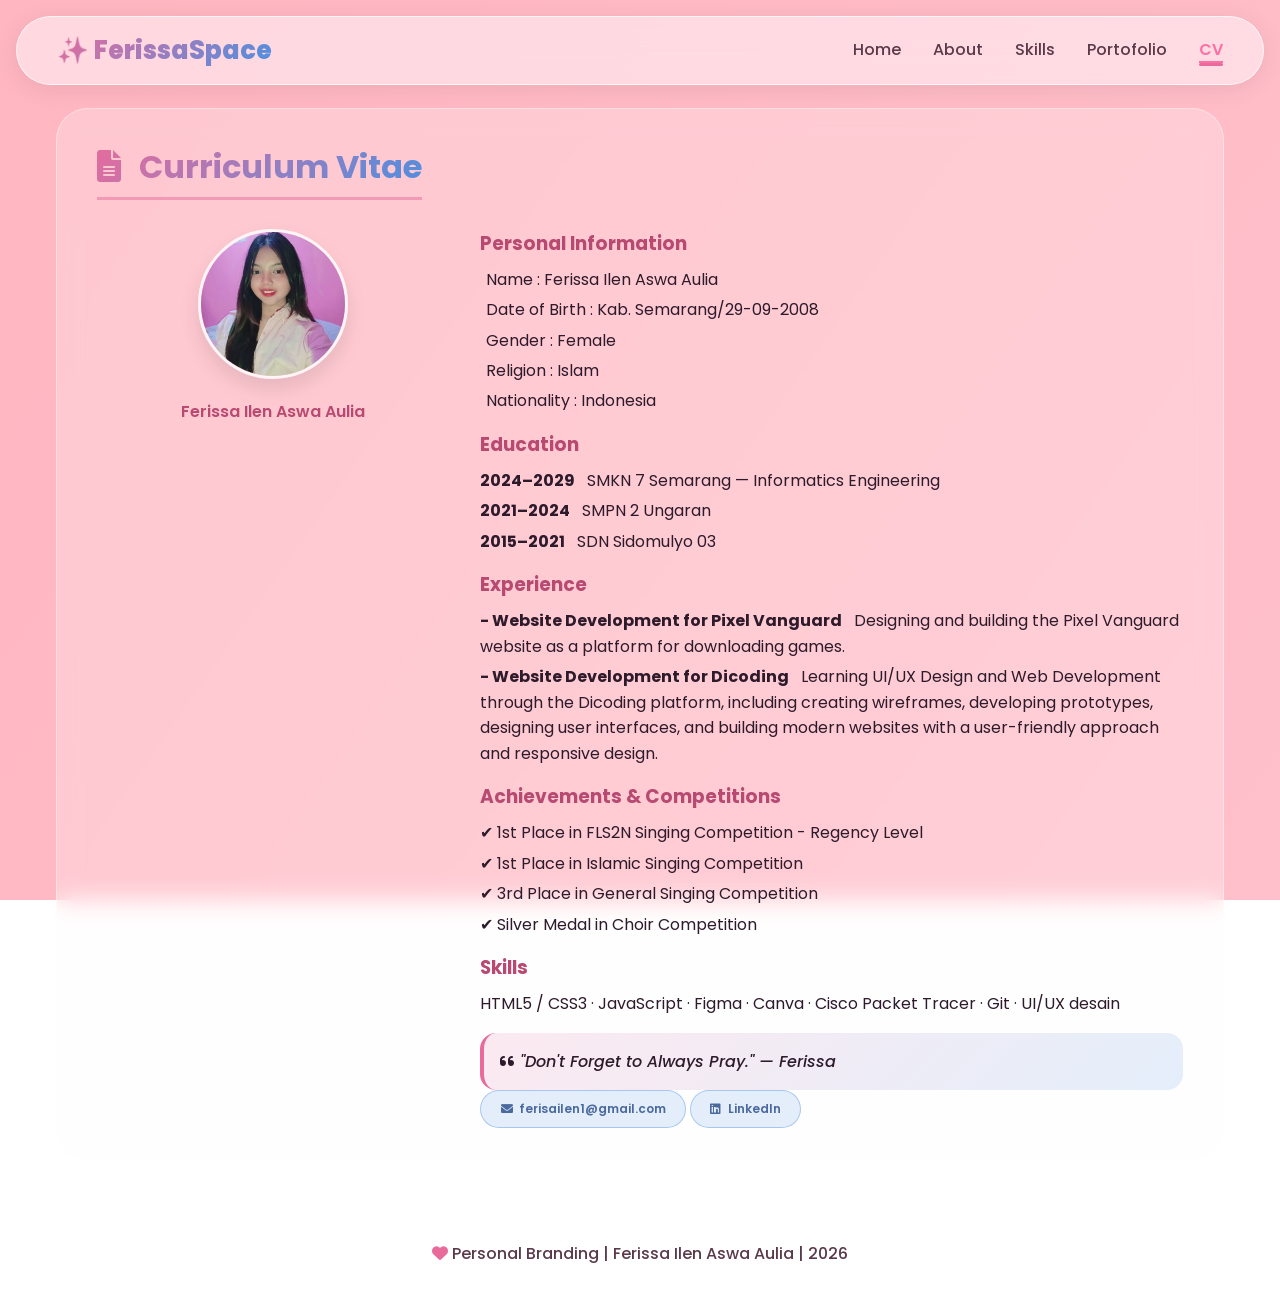
<file: cv.html>
<!DOCTYPE html>
<html lang="id">
<head>
  <meta charset="UTF-8">
  <meta name="viewport" content="width=device-width, initial-scale=1.0">
  <title>CV | FerissaSpace</title>
  <link href="https://fonts.googleapis.com/css2?family=Poppins:wght@300;400;500;600;700;800&display=swap" rel="stylesheet">
  <link rel="stylesheet" href="https://cdnjs.cloudflare.com/ajax/libs/font-awesome/6.0.0-beta3/css/all.min.css">
  <link rel="stylesheet" href="style.css">
</head>
<body>

  <div class="animated-bg"></div>
  <div class="hearts-container" id="hearts-container"></div>

  <nav class="navbar">
    <a href="index.html" class="logo">✨ FerissaSpace</a>
    <ul class="nav-menu">
      <li><a href="index.html">Home</a></li>
      <li><a href="about.html">About</a></li>
      <li><a href="skills.html">Skills</a></li>
      <li><a href="portfolio.html">Portofolio</a></li>
      <li><a href="cv.html">CV</a></li>
    </ul>
    <div class="menu-toggle"><i class="fas fa-bars"></i></div>
  </nav>

  <main class="container">
    <section id="cv" class="section-card">
      <h2 class="section-title"><i class="fas fa-file-alt"></i> Curriculum Vitae</h2>
      <div class="cv-container">
        <div class="cv-photo">
          <img src="foto1.jpeg" alt="Foto Ferissa"
               onerror="this.src='https://randomuser.me/api/portraits/women/68.jpg'">
          <p style="margin-top:0.8rem;font-weight:600;color:#b84a72;">Ferissa Ilen Aswa Aulia</p>
        </div>
        <div class="cv-content">
          <h3>Personal Information</h3>
          <p><i class="" style="color:#e86b9c;margin-right:6px;"></i> Name : Ferissa Ilen Aswa Aulia</p>
          <p><i class="" style="color:#e86b9c;margin-right:6px;"></i> Date of Birth : Kab. Semarang/29-09-2008</p>
          <p><i class="" style="color:#e86b9c;margin-right:6px;"></i> Gender : Female</p>
          <p><i class="" style="color:#e86b9c;margin-right:6px;"></i> Religion : Islam</p>
          <p><i class="" style="color:#e86b9c;margin-right:6px;"></i> Nationality : Indonesia</p>



          <h3>Education</h3>
          <p><strong>2024–2029</strong> &nbsp; SMKN 7 Semarang — Informatics Engineering</p>
          <p><strong>2021–2024</strong> &nbsp; SMPN 2 Ungaran</p>
          <p><strong>2015–2021</strong> &nbsp; SDN Sidomulyo 03</p>

          <h3>Experience</h3>
         <p><strong>- Website Development for Pixel Vanguard</strong> &nbsp; Designing and building the Pixel Vanguard website as a platform for downloading games.</p>
        <p><strong>- Website Development for Dicoding</strong> &nbsp; Learning UI/UX Design and Web Development through the Dicoding platform, including creating wireframes, developing prototypes, designing user interfaces, and building modern websites with a user-friendly approach and responsive design.</p>

         <h3>Achievements &amp; Competitions</h3>
         <p>✔ 1st Place in FLS2N Singing Competition - Regency Level</p>
         <p>✔ 1st Place in Islamic Singing Competition</p>
         <p>✔ 3rd Place in General Singing Competition</p>
         <p>✔ Silver Medal in Choir Competition</p>

<h3>Skills</h3>

          <p>HTML5 / CSS3 · JavaScript · Figma · Canva · Cisco Packet Tracer · Git · UI/UX desain</p>

         <div class="quotes-box">
  <i class="fas fa-quote-left"></i>
  "Don't Forget to Always Pray." — Ferissa
</div>

<!-- EMAIL -->
<a href="mailto:ferisailen1@gmail.com" class="btn-view">
  <i class="fas fa-envelope"></i>
  ferisailen1@gmail.com
</a>

<!-- LINKEDIN -->
<a href="https://www.linkedin.com/in/ferissa-ilen-aswa-aulia-2b4b073a4/"
   target="_blank"
   class="btn-view">
  <i class="fab fa-linkedin"></i>
  LinkedIn
</a>
        </div>
      </div>
    </section>
  </main>

  <footer>
    <p><i class="fas fa-heart" style="color:#e86b9c;"></i> Personal Branding | Ferissa Ilen Aswa Aulia | 2026</p>
  </footer>

  <script src="main.js"></script>
</body>
</html>
</file>
<file: style.css>
/* ===== RESET & BASE ===== */
* { margin: 0; padding: 0; box-sizing: border-box; }

body {
  font-family: 'Poppins', sans-serif;
  min-height: 100vh;
  color: #2d1a2b;
  line-height: 1.6;
  overflow-x: hidden;
}

/* ===== ANIMATED BACKGROUND ===== */
.animated-bg {
  position: fixed; top: 0; left: 0;
  width: 100%; height: 100%;
  z-index: -2;
  background: linear-gradient(125deg, #ffb6c1, #ffc0cb, #b0e0ff, #87ceeb, #ffb6c1);
  background-size: 400% 400%;
  animation: gradientMove 14s ease infinite;
}
@keyframes gradientMove {
  0% { background-position: 0% 50%; }
  50% { background-position: 100% 50%; }
  100% { background-position: 0% 50%; }
}

/* ===== FLOATING HEARTS ===== */
.hearts-container {
  position: fixed; top: 0; left: 0;
  width: 100%; height: 100%;
  z-index: -1;
  pointer-events: none;
  overflow: hidden;
}
.heart {
  position: absolute;
  bottom: -60px;
  font-size: 1.4rem;
  animation: floatHeart linear infinite;
  opacity: 0;
  filter: drop-shadow(0 0 4px rgba(255,100,150,0.4));
}
@keyframes floatHeart {
  0%   { transform: translateY(0) rotate(0deg) scale(0.8); opacity: 0; }
  10%  { opacity: 0.8; }
  80%  { opacity: 0.5; }
  100% { transform: translateY(-110vh) rotate(360deg) scale(1.2); opacity: 0; }
}

/* ===== NAVBAR ===== */
.navbar {
  position: fixed; top: 16px; left: 50%; transform: translateX(-50%);
  width: calc(100% - 2rem);
  max-width: 1400px;
  display: flex; justify-content: space-between; align-items: center;
  padding: 0.8rem 2.5rem;
  background: rgba(255,245,250,0.55);
  backdrop-filter: blur(18px);
  -webkit-backdrop-filter: blur(18px);
  border-radius: 60px;
  box-shadow: 0 4px 24px rgba(0,0,0,0.08);
  border: 1px solid rgba(255,255,255,0.7);
  z-index: 99999;
}

/* push page content below fixed navbar */
body { padding-top: 84px; }
.logo {
  font-size: 1.6rem; font-weight: 800;
  background: linear-gradient(135deg, #e86b9c, #4a90e2);
  -webkit-background-clip: text; background-clip: text; color: transparent;
  text-decoration: none;
}
.nav-menu { display: flex; list-style: none; gap: 2rem; }
.nav-menu a {
  text-decoration: none; color: #5a3a4a;
  font-weight: 500; transition: 0.3s; position: relative;
}
.nav-menu a::after {
  content: ''; position: absolute; bottom: -5px; left: 0;
  width: 0%; height: 2px;
  background: linear-gradient(90deg, #e86b9c, #4a90e2);
  transition: width 0.3s;
}
.nav-menu a:hover::after,
.nav-menu a.active::after { width: 100%; }
.menu-toggle {
  display: none; font-size: 1.5rem; cursor: pointer;
  background: linear-gradient(135deg, #e86b9c, #4a90e2);
  -webkit-background-clip: text; background-clip: text; color: transparent;
}

/* ===== CONTAINER ===== */
.container {
  max-width: 1400px; width: 95%;
  margin: 0 auto; padding: 1.5rem;
}

/* ===== SECTION CARD ===== */
.section-card {
  background: rgba(255,250,252,0.25);
  backdrop-filter: blur(12px);
  border-radius: 2rem;
  padding: 2rem 2.5rem;
  margin-bottom: 2rem;
  border: 1px solid rgba(255,255,255,0.4);
  transition: background 0.4s;
}
.section-card:hover {
  background: rgba(255,250,252,0.35);
}
.section-title {
  font-size: 2rem; margin-bottom: 1.8rem;
  font-weight: 700; display: inline-block;
  background: linear-gradient(135deg, #e86b9c, #4a90e2);
  -webkit-background-clip: text; background-clip: text; color: transparent;
  border-bottom: 3px solid rgba(232,107,156,0.5);
  padding-bottom: 0.3rem;
}
.section-title i { margin-right: 0.7rem; }

/* ===== HERO (HOME) ===== */
.hero { display: flex; gap: 3rem; align-items: center; flex-wrap: wrap; padding: 1rem 0; }
.hero-image { flex: 1; text-align: center; }
.hero-image img {
  width: 220px; height: 220px; border-radius: 50%;
  object-fit: cover;
  border: 4px solid rgba(255,255,255,0.8);
  box-shadow: 0 15px 35px rgba(0,0,0,0.1);
}
.hero-content { flex: 2; }
.greeting { font-size: 1.3rem; font-weight: 500; color: #e86b9c; margin-bottom: 0.5rem; letter-spacing: 1px; }
.typing-name { font-size: 2.8rem; font-weight: 800; min-height: 90px; margin-bottom: 0.5rem; }
.typing-name .cursor, .typing-about .cursor {
  display: inline-block; width: 4px;
  background: linear-gradient(135deg, #e86b9c, #4a90e2);
  margin-left: 3px; animation: blink 0.8s infinite;
}
@keyframes blink { 0%,100%{opacity:1;} 50%{opacity:0;} }
.typing-about { font-size: 1rem; line-height: 1.8; color: #4a2a3a; min-height: 100px; }
.nickname { color: #e86b9c; font-weight: 500; margin-top: 0.5rem; }
.tagline {
  background: linear-gradient(135deg, rgba(232,107,156,0.2), rgba(74,144,226,0.2));
  display: inline-block; padding: 0.5rem 1.5rem;
  border-radius: 40px; font-weight: 600; margin: 1rem 0 0.5rem;
}

/* ===== ABOUT ===== */
.about-grid { display: grid; grid-template-columns: repeat(auto-fit, minmax(300px, 1fr)); gap: 1.5rem; }
.about-item {
  background: rgba(255,255,255,0.4); backdrop-filter: blur(4px);
  padding: 1.3rem; border-radius: 1.2rem; transition: 0.3s;
}
.about-item:hover { background: rgba(255,255,255,0.6); transform: translateY(-3px); }
.about-item i {
  font-size: 2rem;
  background: linear-gradient(135deg, #e86b9c, #4a90e2);
  -webkit-background-clip: text; background-clip: text; color: transparent; margin-bottom: 0.5rem;
}
.about-item h3 { margin-bottom: 0.5rem; color: #b84a72; }

/* ===== SKILLS ===== */
.skills-main, .skills-soft, .skills-hobby { margin: 1.8rem 0; }
.skills-main h3, .skills-soft h3, .skills-hobby h3 {
  margin-bottom: 1.2rem; color: #b84a72; font-weight: 600; font-size: 1.3rem;
}
.skill-bar { margin: 1.2rem 0; }
.skill-info { display: flex; justify-content: space-between; margin-bottom: 0.5rem; font-weight: 500; }
.skill-info span i { margin-right: 8px; color: #e86b9c; }
.percentage { color: #e86b9c; font-weight: 600; }
.progress-bar { background: rgba(245,208,222,0.5); border-radius: 20px; height: 10px; overflow: hidden; }
.progress-fill {
  height: 100%; border-radius: 20px; width: 0%;
  background: linear-gradient(90deg, #e86b9c, #4a90e2);
  transition: width 1s ease-out;
}
.hobby-tags { display: flex; flex-wrap: wrap; gap: 0.8rem; margin-top: 0.5rem; }
.hobby-tags span {
  background: rgba(255,255,255,0.5); backdrop-filter: blur(4px);
  padding: 0.5rem 1.2rem; border-radius: 40px;
  font-size: 0.85rem; font-weight: 500; transition: 0.3s;
}
.hobby-tags span:hover { background: rgba(255,255,255,0.8); transform: scale(1.02); }
.hobby-tags span i { margin-right: 6px; color: #e86b9c; }

/* ===== PORTFOLIO CATEGORY ===== */
.portfolio-category { margin-bottom: 2.5rem; }
.category-header {
  display: flex; align-items: center; gap: 1rem;
  margin-bottom: 1.5rem; padding-bottom: 0.5rem;
  border-bottom: 2px dashed rgba(232,107,156,0.4);
}
.category-header h3 { font-size: 1.5rem; font-weight: 600; color: #b84a72; }
.category-header i {
  font-size: 1.8rem;
  background: linear-gradient(135deg, #e86b9c, #4a90e2);
  -webkit-background-clip: text; background-clip: text; color: transparent;
}
.portfolio-grid { display: grid; grid-template-columns: repeat(auto-fit, minmax(300px, 1fr)); gap: 1.8rem; }
.portfolio-item {
  background: rgba(255,255,255,0.4); backdrop-filter: blur(8px);
  border-radius: 1.2rem; overflow: hidden; transition: all 0.4s;
  cursor: pointer;
}
.portfolio-item:hover {
  transform: translateY(-8px);
  background: rgba(255,255,255,0.6);
  box-shadow: 0 10px 25px rgba(0,0,0,0.1);
}
.portfolio-img { width: 100%; height: 170px; object-fit: cover; transition: transform 0.3s; display: block; }
.portfolio-item:hover .portfolio-img { transform: scale(1.05); }
.portfolio-img-wrapper { overflow: hidden; height: 170px; }
.portfolio-info { padding: 1.2rem; display: flex; flex-direction: column; flex: 1; }
.portfolio-info h4 { margin-bottom: 0.5rem; color: #b84a72; font-weight: 700; }
.portfolio-info p { font-size: 0.8rem; color: #5a3a4a; margin-bottom: 1rem; line-height: 1.5; min-height: 50px; }
.btn-group { display: flex; gap: 0.8rem; flex-wrap: wrap; }
.btn-demo, .btn-github, .btn-view, .btn-award {
  display: inline-flex; align-items: center; gap: 0.4rem;
  padding: 0.5rem 1.2rem; border-radius: 30px;
  font-size: 0.75rem; font-weight: 600; text-decoration: none;
  transition: all 0.3s; border: none; cursor: pointer; font-family: 'Poppins', sans-serif;
}
.btn-demo { background: linear-gradient(135deg, #e86b9c, #4a90e2); color: white; }
.btn-demo:hover, .btn-github:hover, .btn-view:hover, .btn-award:hover { transform: translateY(-2px); }
.btn-github { background: rgba(45,26,43,0.2); border: 1px solid rgba(232,107,156,0.4); color: #b84a72; }
.btn-view { background: rgba(74,144,226,0.15); border: 1px solid rgba(74,144,226,0.4); color: #4a6a9e; }
.btn-award { background: linear-gradient(135deg, #fbbf24, #f59e0b); color: #78350f; }

/* ===== DESIGN SCROLL ===== */
.design-scroll {
  display: flex; gap: 1.5rem; overflow-x: auto;
  padding-bottom: 1rem; scroll-behavior: smooth;
}
.design-scroll::-webkit-scrollbar { height: 10px; }
.design-scroll::-webkit-scrollbar-thumb {
  background: linear-gradient(90deg, #e86b9c, #4a90e2); border-radius: 20px;
}
.design-scroll .portfolio-item { min-width: 320px; max-width: 320px; flex-shrink: 0; display: flex; flex-direction: column; }

/* ===== POPUP / MODAL ===== */
.modal-overlay {
  display: none; position: fixed; inset: 0; z-index: 9999;
  background: rgba(0,0,0,0.6); backdrop-filter: blur(6px);
  align-items: center; justify-content: center;
  padding: 1rem;
}
.modal-overlay.open { display: flex; }
.modal-box {
  background: rgba(255,245,250,0.97);
  backdrop-filter: blur(20px);
  border-radius: 2rem;
  max-width: 700px; width: 100%;
  max-height: 90vh; overflow-y: auto;
  padding: 2rem;
  position: relative;
  box-shadow: 0 20px 60px rgba(0,0,0,0.25);
  border: 1px solid rgba(255,255,255,0.7);
  animation: popIn 0.3s ease;
}
@keyframes popIn {
  from { transform: scale(0.8) translateY(30px); opacity: 0; }
  to { transform: scale(1) translateY(0); opacity: 1; }
}
.modal-close {
  position: absolute; top: 1rem; right: 1.2rem;
  font-size: 1.8rem; cursor: pointer; color: #e86b9c;
  background: none; border: none; font-family: inherit;
  transition: transform 0.2s;
}
.modal-close:hover { transform: rotate(90deg) scale(1.2); }
.modal-img {
  width: 100%; border-radius: 1.2rem;
  max-height: 350px; object-fit: contain;
  margin-bottom: 1.2rem;
  box-shadow: 0 8px 20px rgba(0,0,0,0.1);
}
.modal-title { font-size: 1.5rem; font-weight: 700; color: #b84a72; margin-bottom: 0.5rem; }
.modal-desc { font-size: 0.9rem; color: #4a2a3a; line-height: 1.7; margin-bottom: 1rem; }
.modal-tags { display: flex; flex-wrap: wrap; gap: 0.5rem; margin-bottom: 1.2rem; }
.modal-tag {
  background: rgba(232,107,156,0.15); border: 1px solid rgba(232,107,156,0.3);
  padding: 0.3rem 0.9rem; border-radius: 20px;
  font-size: 0.75rem; font-weight: 500; color: #b84a72;
}
.modal-actions { display: flex; gap: 0.8rem; flex-wrap: wrap; }

/* ===== CERTIFICATES PAGINATION ===== */
.cert-grid {
  display: grid;
  grid-template-columns: repeat(auto-fill, minmax(260px, 1fr));
  gap: 1.5rem;
  margin-bottom: 1.5rem;
}
.cert-item {
  background: rgba(255,255,255,0.45); backdrop-filter: blur(8px);
  border-radius: 1.2rem; overflow: hidden; transition: all 0.3s;
  cursor: pointer;
}
.cert-item:hover { transform: translateY(-6px); box-shadow: 0 10px 25px rgba(0,0,0,0.1); }
.cert-img-wrapper { overflow: hidden; height: 160px; }
.cert-img { width: 100%; height: 160px; object-fit: cover; transition: transform 0.3s; display: block; }
.cert-item:hover .cert-img { transform: scale(1.05); }
.cert-info { padding: 1rem; }
.cert-info h4 { color: #b84a72; font-weight: 700; font-size: 0.9rem; margin-bottom: 0.3rem; }
.cert-info p { font-size: 0.75rem; color: #5a3a4a; line-height: 1.5; }
.cert-btn-group { display: flex; gap: 0.5rem; flex-wrap: wrap; margin-top: 0.8rem; }

/* Pagination controls */
.cert-pagination {
  display: flex; align-items: center; justify-content: center;
  gap: 1rem; margin-top: 1rem;
}
.cert-page-btn {
  display: inline-flex; align-items: center; gap: 0.4rem;
  padding: 0.6rem 1.4rem; border-radius: 30px;
  font-size: 0.85rem; font-weight: 600; cursor: pointer;
  border: none; font-family: 'Poppins', sans-serif;
  background: linear-gradient(135deg, #e86b9c, #4a90e2);
  color: white; transition: all 0.3s;
}
.cert-page-btn:disabled { opacity: 0.4; cursor: not-allowed; }
.cert-page-btn:not(:disabled):hover { transform: translateY(-2px); box-shadow: 0 6px 18px rgba(232,107,156,0.4); }
.cert-page-info { font-size: 0.85rem; font-weight: 600; color: #b84a72; }

/* ===== CV ===== */
.cv-container { display: flex; gap: 2rem; flex-wrap: wrap; }
.cv-photo { flex: 1; text-align: center; min-width: 180px; }
.cv-photo img {
  width: 150px; height: 150px; border-radius: 50%;
  object-fit: cover; border: 3px solid rgba(255,255,255,0.8);
  box-shadow: 0 10px 20px rgba(0,0,0,0.1);
}
.cv-content { flex: 2; }
.cv-content h3 { margin: 1rem 0 0.5rem; color: #b84a72; }
.cv-content h3:first-of-type { margin-top: 0; }
.cv-content p { margin: 0.3rem 0; }
.quotes-box {
  background: linear-gradient(135deg, rgba(232,107,156,0.15), rgba(74,144,226,0.15));
  padding: 1rem; border-radius: 1rem;
  font-style: italic; margin-top: 1rem;
  border-left: 4px solid #e86b9c; font-weight: 500;
}

/* ===== FOOTER ===== */
footer { text-align: center; padding: 1.5rem; color: #5a3a4a; font-weight: 500; }

/* ===== SCROLLBAR ===== */
::-webkit-scrollbar { width: 8px; }
::-webkit-scrollbar-track { background: rgba(255,220,230,0.3); border-radius: 10px; }
::-webkit-scrollbar-thumb { background: linear-gradient(135deg, #e86b9c, #4a90e2); border-radius: 10px; }

/* ===== RESPONSIVE ===== */
@media (max-width: 1024px) {
  .container { width: 98%; padding: 1rem; }
  .section-card { padding: 1.5rem; }
  .typing-name { font-size: 2.2rem; min-height: 80px; }
  .greeting { font-size: 1.1rem; }
}
@media (max-width: 768px) {
  .menu-toggle { display: block; }
  .navbar { padding: 0.8rem 1.5rem; top: 10px; }
  .nav-menu {
    position: fixed; top: 72px; left: -100%; width: 88%;
    background: rgba(255,240,245,0.97); backdrop-filter: blur(20px);
    flex-direction: column; align-items: center; padding: 2rem;
    border-radius: 1.5rem; transition: 0.3s;
    box-shadow: 0 10px 30px rgba(0,0,0,0.12);
    z-index: 99998;
  }
  .nav-menu.active { left: 5%; }
  .hero { text-align: center; flex-direction: column; gap: 1.5rem; }
  .typing-name { font-size: 1.6rem; min-height: 70px; }
  .greeting { font-size: 1rem; }
  .hero-image img { width: 160px; height: 160px; }
  .section-title { font-size: 1.6rem; }
  .portfolio-grid { grid-template-columns: 1fr; }
  .cert-grid { grid-template-columns: 1fr 1fr; }
}
@media (max-width: 480px) {
  .about-grid { grid-template-columns: 1fr; }
  .portfolio-grid { grid-template-columns: 1fr; }
  .cert-grid { grid-template-columns: 1fr; }
  .btn-group { justify-content: center; }
  .typing-name { font-size: 1.3rem; min-height: 60px; }
}
.nav-menu a.active{
  color:#e86b9c;
  position:relative;
}

.nav-menu a.active::after{
  content:'';
  position:absolute;
  left:0;
  bottom:-5px;
  width:100%;
  height:3px;
  background:#e86b9c;
  border-radius:10px;
}
.nav-menu a.active{
  color: #ff6fa5;
  font-weight: 600;
  border-bottom: 2px solid #ff6fa5;
}
</file>
